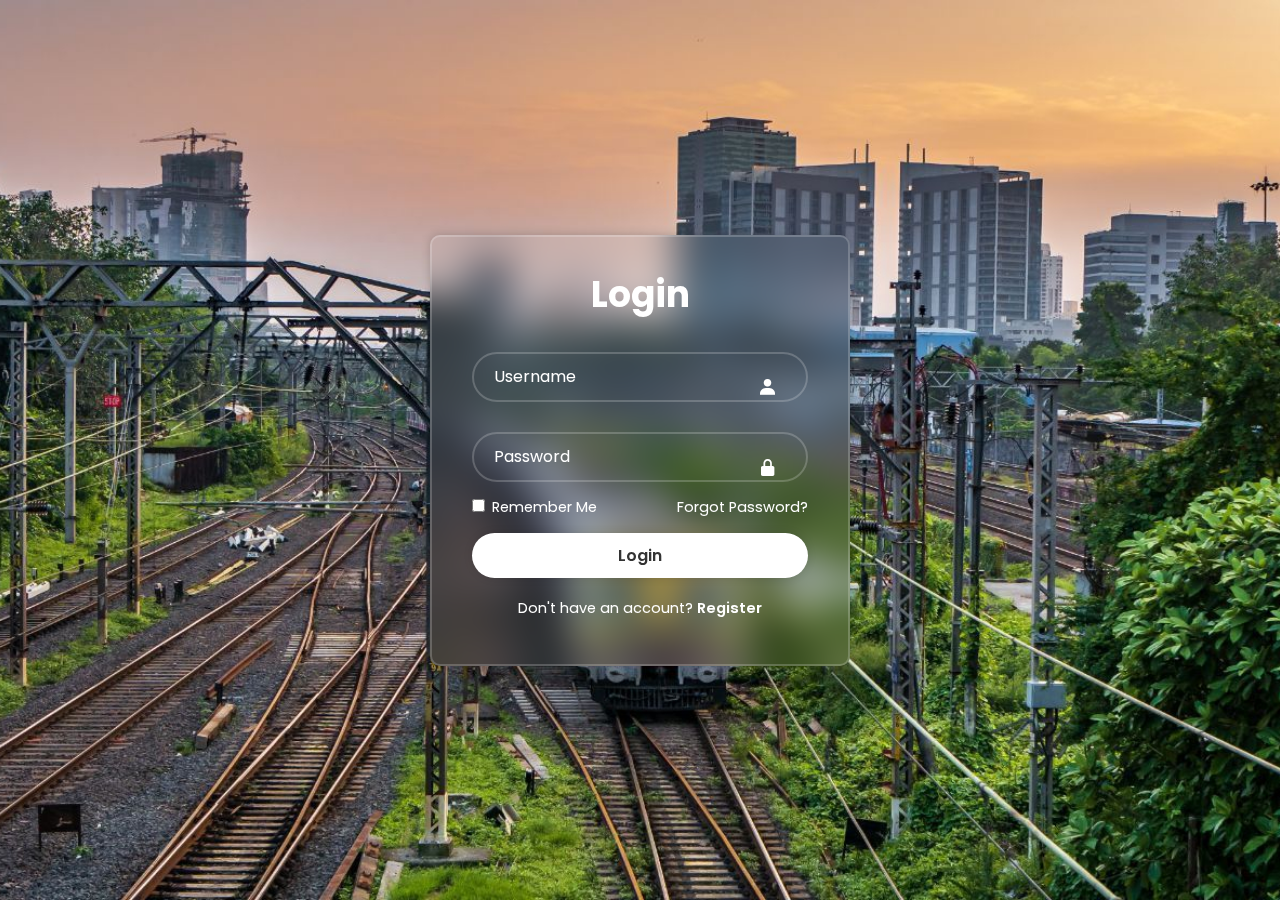
<file: index.html>
<!DOCTYPE html>
<html lang="en">
<head>
    <meta charset="UTF-8">
    <meta name="viewport" content="width=device-width, initial-scale=1.0">
    <title> Login </title>
    <link rel="stylesheet" href="st.css">
    <link href='https://unpkg.com/boxicons@2.1.4/css/boxicons.min.css' rel='stylesheet'>
</head>
<body>
    <div class="wrapper">
        <form action="">
            <h1>Login</h1>
            <div class="input-box">
                <input type="text" placeholder="Username"
                required>
                <i class='bx bxs-user'></i>
            </div>
            <div class="input-box">
                <input type="password" placeholder="Password"
                required>
                <i class='bx bxs-lock-alt'></i>
            </div>

            <div class="remember-forgot">
                <label><input type="checkbox"> Remember Me </label>
                <a href="./forgot.html">Forgot Password?</a>
            </div>
            <a href="main.html">
                <button type="button" class="btn"> Login</button>
            </a>

            <div class="register-link">
                <p> Don't have an account? <a href="./signup.html">Register</a></p>

            </div>
        </form>
    </div>
</body>
</html>
</file>
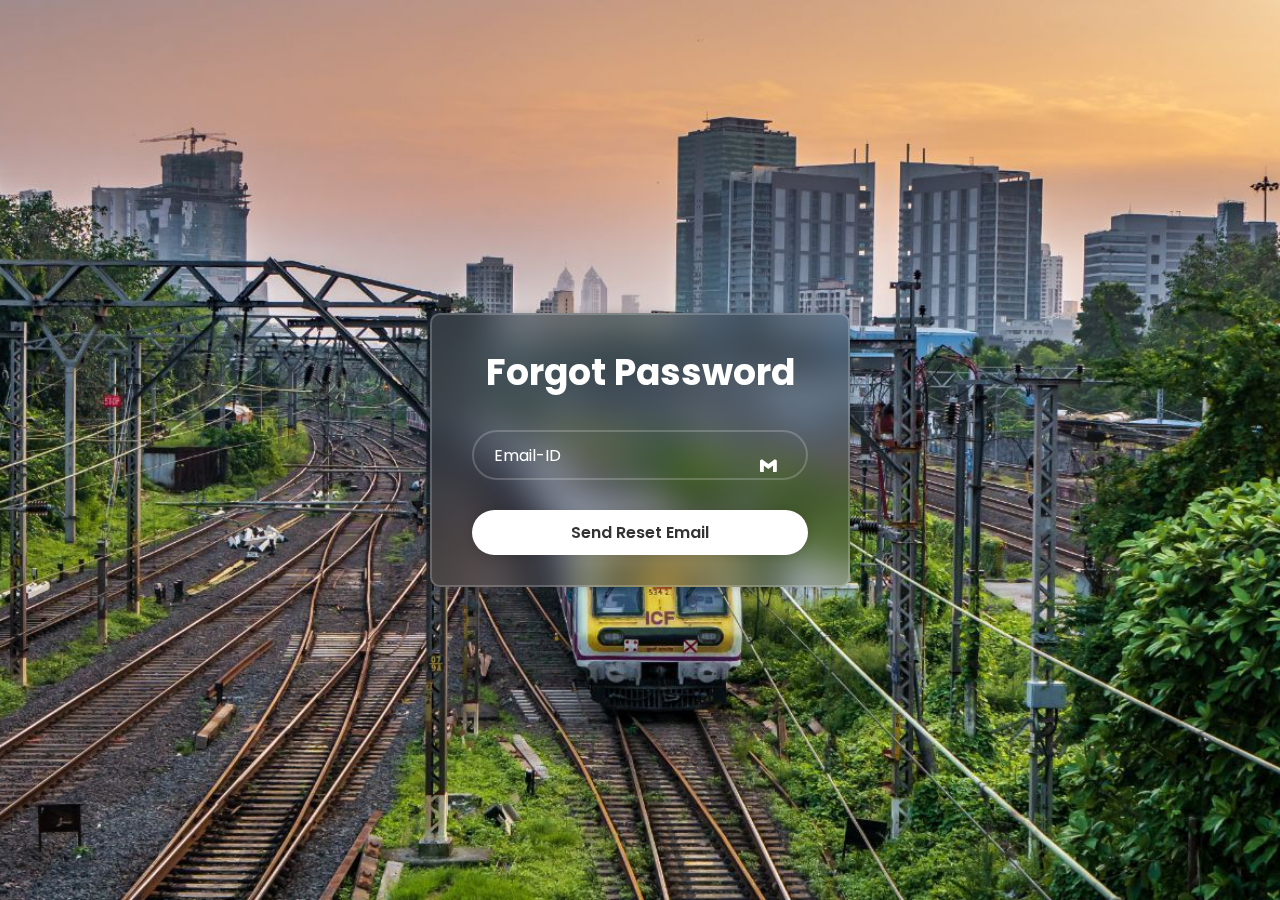
<file: forgot.html>
<!DOCTYPE html>
<html lang="en">
<head>
    <meta charset="UTF-8">
    <meta name="viewport" content="width=device-width, initial-scale=1.0">
    <title> Login </title>
    <link rel="stylesheet" href="st.css">
    <link href='https://unpkg.com/boxicons@2.1.4/css/boxicons.min.css' rel='stylesheet'>
</head>
<body>
    <div class="wrapper">
        <form action="">
            <h1>Forgot Password</h1>
            <div class="input-box">
                <input type="text" placeholder="Email-ID"
                required>
                <i class='bx bxl-gmail'></i>
            </div>
            

            
            <button type="submit" class="btn">Send Reset Email</button>

           
        </form>
    </div>
</body>
</html>
</file>
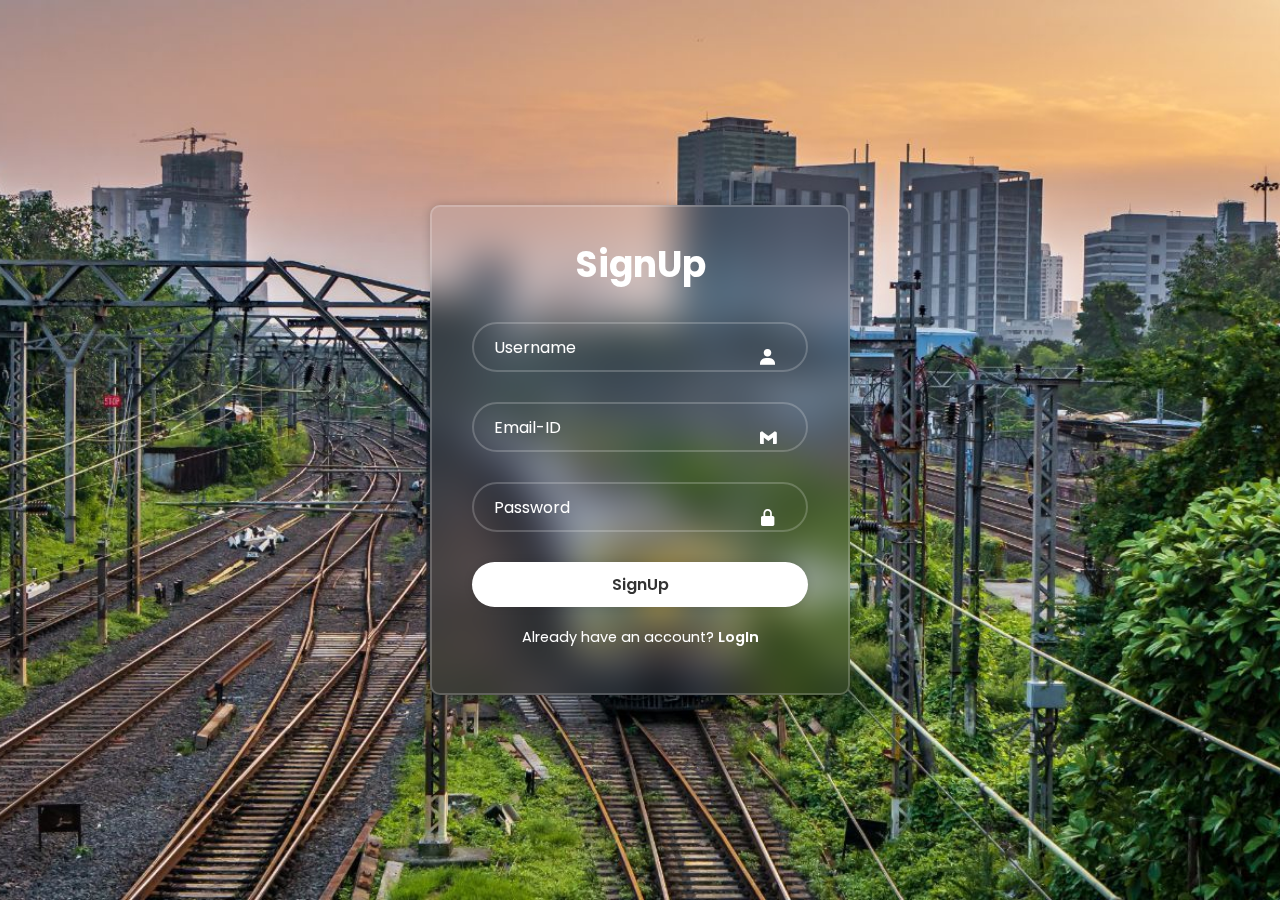
<file: signup.html>
<!DOCTYPE html>
<html lang="en">
<head>
    <meta charset="UTF-8">
    <meta name="viewport" content="width=device-width, initial-scale=1.0">
    <title> Login </title>
    <link rel="stylesheet" href="st.css">
    <link href='https://unpkg.com/boxicons@2.1.4/css/boxicons.min.css' rel='stylesheet'>
</head>
<body>
    <div class="wrapper">
        <form action="">
            <h1>SignUp</h1>
            <div class="input-box">
                <input type="text" placeholder="Username"
                required>
                <i class='bx bxs-user'></i>
            </div>

            <div class="input-box">
                <input type="email" placeholder="Email-ID"
                required>
                <i class='bx bxl-gmail'></i>
            </div>

            <div class="input-box">
                <input type="password" placeholder="Password"
                required>
                <i class='bx bxs-lock-alt'></i>
            </div>

           
            <button type="submit" class="btn">SignUp</button>

            <div class="register-link">
                <p> Already have an account? <a href="./index.html">LogIn</a></p>
            </div>
        </form>
    </div>
</body>
</html>
</file>
<file: st.css>
@import url("https://fonts.googleapis.com/css2?family=Poppins:wght@300;400;500;600;700;800;900&display=swap");

*{
    margin: 0;
    padding: 0;
    box-sizing: border-box;
    font-family: "Poppins", sans-serif;
}

body{
    display: flex;
    justify-content: center;
    align-items: center;
    min-height: 100vh;
    background: url('img.jpg') no-repeat;
    background-size: cover;
    background-position: center;
}

.wrapper{
    width: 420px;
    background: transparent;
    border: 2px solid rgba(255, 255, 255, .2);
    backdrop-filter: blur(20px);
    box-shadow: 0 0 10px rgba(0, 0, 0, .2);
    color: #fff;
    border-radius: 10px;
    padding: 30px 40px;
}

.wrapper h1{
    font-size: 36px;
    text-align: center;
}

.wrapper .input-box{
    position: relative;
    width: 100%;
    height: 50px;
    margin: 30px 0;
}

.input-box input{
    width: 100%;
    height: 100%;
    background: transparent;
    border: none;
    outline: none;
    border: 2px solid rgba(255, 255, 255, .2);
    border-radius: 40px;
    font-size: 16px;
    color: #fff;
    padding: 20px 45px 20px 20px;
}

.input-box input::placeholder {
    color: #fff;
}

.input-box i{
    position: absolute;
    right: 20px;
    top: 50%;
    transform: translate(-50%);
    font-size: 20px;
}

.wrapper .remember-forgot{
    display: flex;
    justify-content: space-between;
    font-size: 14.5px;
    margin: -15px 0 15px;
}

.remember-forgot label input{
    accent-color: #fff;
    margin-right: 3px;
}

.remember-forgot a{
    color: #fff;
    text-decoration: none;
}

.remember-forgot a:hover{
    text-decoration: underline;
}

.wrapper .btn{
    width: 100%;
    height: 45px;
    background: #fff;
    border: none;
    outline: none;
    border-radius: 40px;
    box-shadow: 0 0 10px rgba(0, 0, 0, .1);
    cursor: pointer;
    font-size: 16px;
    color: #333;
    font-weight: 600;
}

.wrapper .register-link{
    font-size: 14.5px;
    text-align: center;
    margin: 20px 0 15px;
}

.register-link p a{
    color: #fff;
    text-decoration: none;
    font-weight: 600;
}

.register-link p a:hover{
    text-decoration: underline;
}
</file>
